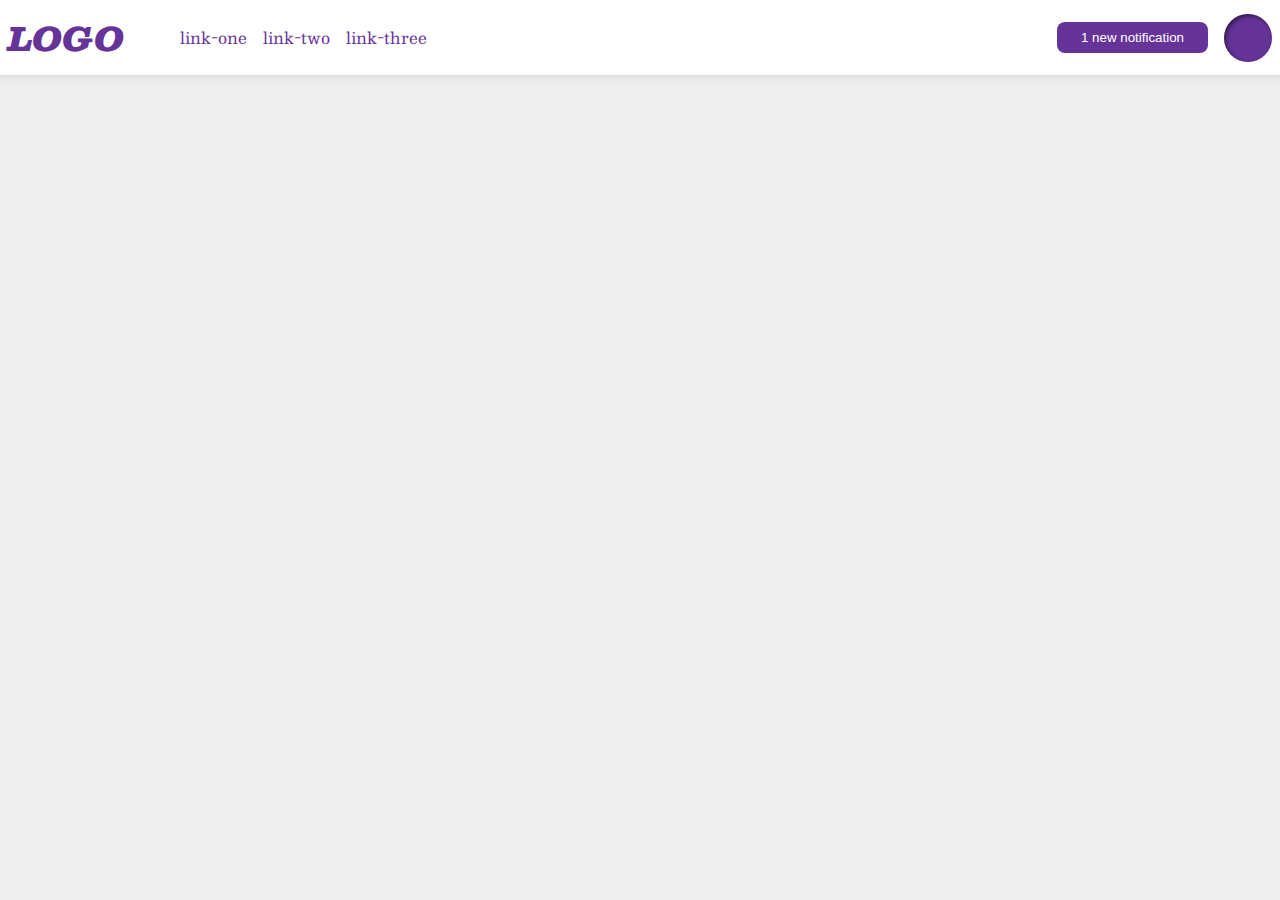
<file: flex/03-flex-header-2/index.html>
<!DOCTYPE html>
<html lang="en">
  <head>
    <meta charset="UTF-8">
    <meta http-equiv="X-UA-Compatible" content="IE=edge">
    <meta name="viewport" content="width=device-width, initial-scale=1.0">
    <title>Flex Header 2</title>
    <link rel="stylesheet" href="style.css">
  </head>
  <body>
    <div class="header">
      <div class="left-items">
        <div class="logo">
          LOGO
        </div>
        <ul class="links">
          <li><a href="https://google.com">link-one</a></li>
          <li><a href="https://google.com">link-two</a></li>
          <li><a href="https://google.com">link-three</a></li>
        </ul>
      </div>
      <div class="right-items">
        <button class="notifications">
          1 new notification
        </button>
        <div class="profile-image"></div>
      </div>
    </div>
  </body>
</html>
</file>
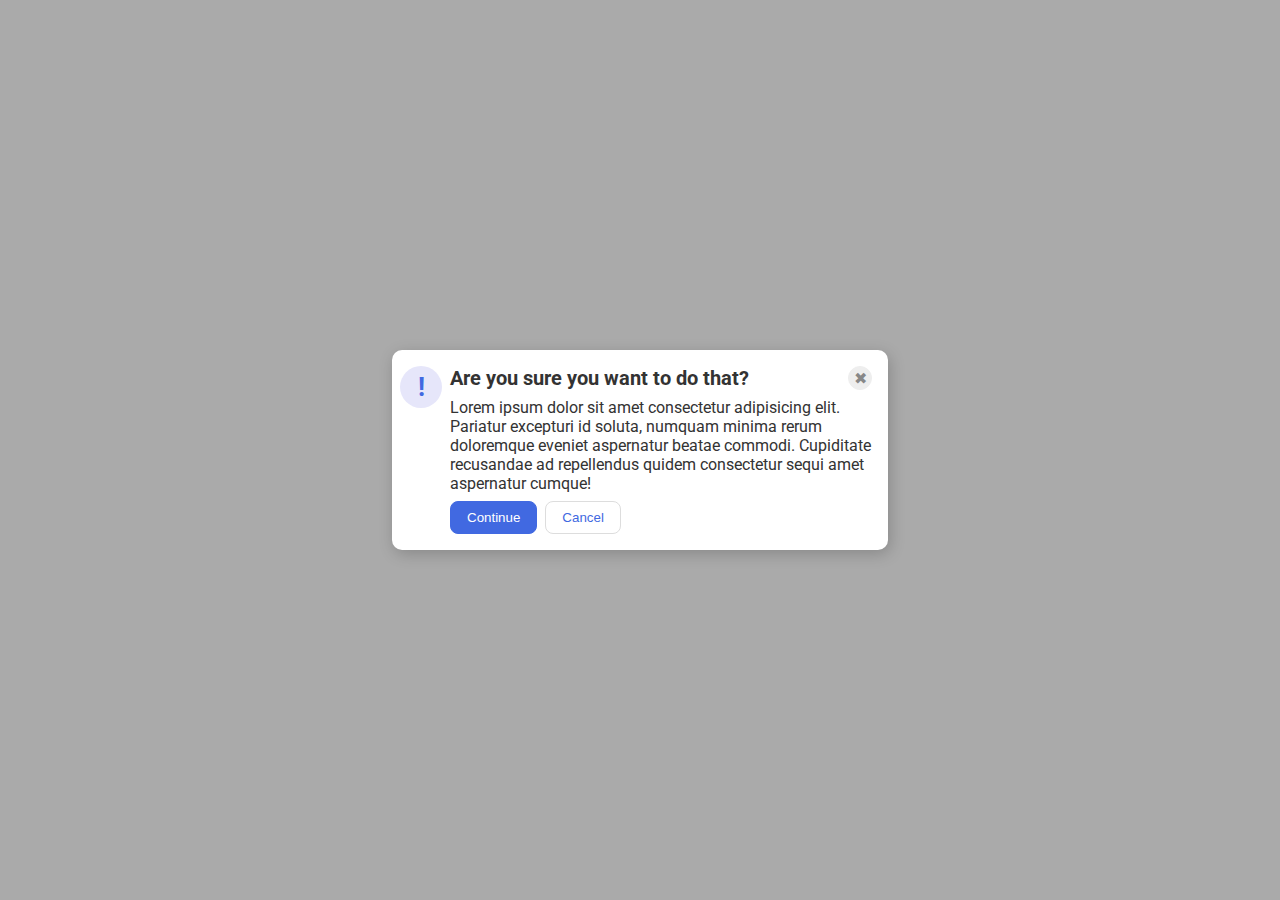
<file: flex/05-flex-modal/index.html>
<!DOCTYPE html>
<html lang="en">
  <head>
    <meta charset="UTF-8">
    <meta http-equiv="X-UA-Compatible" content="IE=edge">
    <meta name="viewport" content="width=device-width, initial-scale=1.0">
    <link rel="stylesheet" href="style.css">
    <title>Modal</title>
  </head>
  <body>
    <div class="modal">
      <div class="icon">!</div>
      <div class="container">
        <div class="header-butt">
      <div class="header">Are you sure you want to do that?</div>
      <button class="close-button">✖</button>
        </div>
      <div class="text">Lorem ipsum dolor sit amet consectetur adipisicing elit. Pariatur excepturi id soluta, numquam minima rerum doloremque eveniet aspernatur beatae commodi. Cupiditate recusandae ad repellendus quidem consectetur sequi amet aspernatur cumque!</div>
      <button class="continue">Continue</button>
      <button class="cancel">Cancel</button>
      </div>
    </div>
  </body>
</html>
</file>
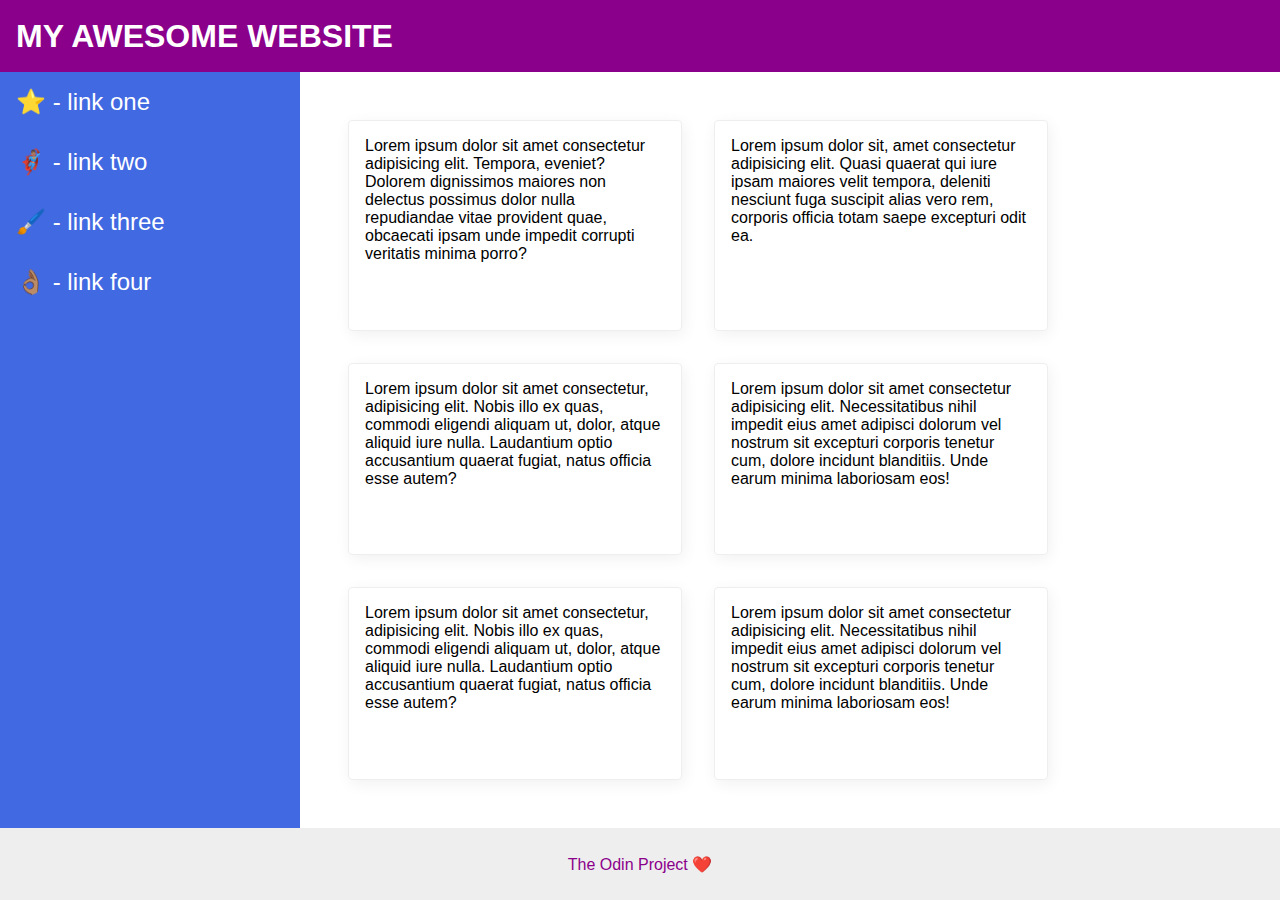
<file: flex/07-flex-layout-2/index.html>
<!DOCTYPE html>
<html lang="en">
  <head>
    <meta charset="UTF-8">
    <meta http-equiv="X-UA-Compatible" content="IE=edge">
    <meta name="viewport" content="width=device-width, initial-scale=1.0">
    <title>The Holy Grail</title>
    <link rel="stylesheet" href="style.css">
  </head>
  <body>
    <div class="header">
      MY AWESOME WEBSITE
    </div>
    
    <div class="center-items">
    <div class="sidebar">
      <ul>
        <li><a href="#">⭐ - link one</a></li>
        <li><a href="#">🦸🏽‍♂️ - link two</a></li>
        <li><a href="#">🖌️ - link three</a></li>
        <li><a href="#">👌🏽 - link four</a></li>
      </ul>
    </div>

    <div class="cards">
    <div class="card">Lorem ipsum dolor sit amet consectetur adipisicing elit. Tempora, eveniet? Dolorem dignissimos maiores non delectus possimus dolor nulla repudiandae vitae provident quae, obcaecati ipsam unde impedit corrupti veritatis minima porro?</div>
    <div class="card">Lorem ipsum dolor sit, amet consectetur adipisicing elit. Quasi quaerat qui iure ipsam maiores velit tempora, deleniti nesciunt fuga suscipit alias vero rem, corporis officia totam saepe excepturi odit ea.</div>
    <div class="card">Lorem ipsum dolor sit amet consectetur, adipisicing elit. Nobis illo ex quas, commodi eligendi aliquam ut, dolor, atque aliquid iure nulla. Laudantium optio accusantium quaerat fugiat, natus officia esse autem?</div>
    <div class="card">Lorem ipsum dolor sit amet consectetur adipisicing elit. Necessitatibus nihil impedit eius amet adipisci dolorum vel nostrum sit excepturi corporis tenetur cum, dolore incidunt blanditiis. Unde earum minima laboriosam eos!</div>
    <div class="card">Lorem ipsum dolor sit amet consectetur, adipisicing elit. Nobis illo ex quas, commodi eligendi aliquam ut, dolor, atque aliquid iure nulla. Laudantium optio accusantium quaerat fugiat, natus officia esse autem?</div>
    <div class="card">Lorem ipsum dolor sit amet consectetur adipisicing elit. Necessitatibus nihil impedit eius amet adipisci dolorum vel nostrum sit excepturi corporis tenetur cum, dolore incidunt blanditiis. Unde earum minima laboriosam eos!</div>
    </div>
  </div>
    <div class="footer">
      The Odin Project ❤️
    </div>
  </body>
</html>
</file>
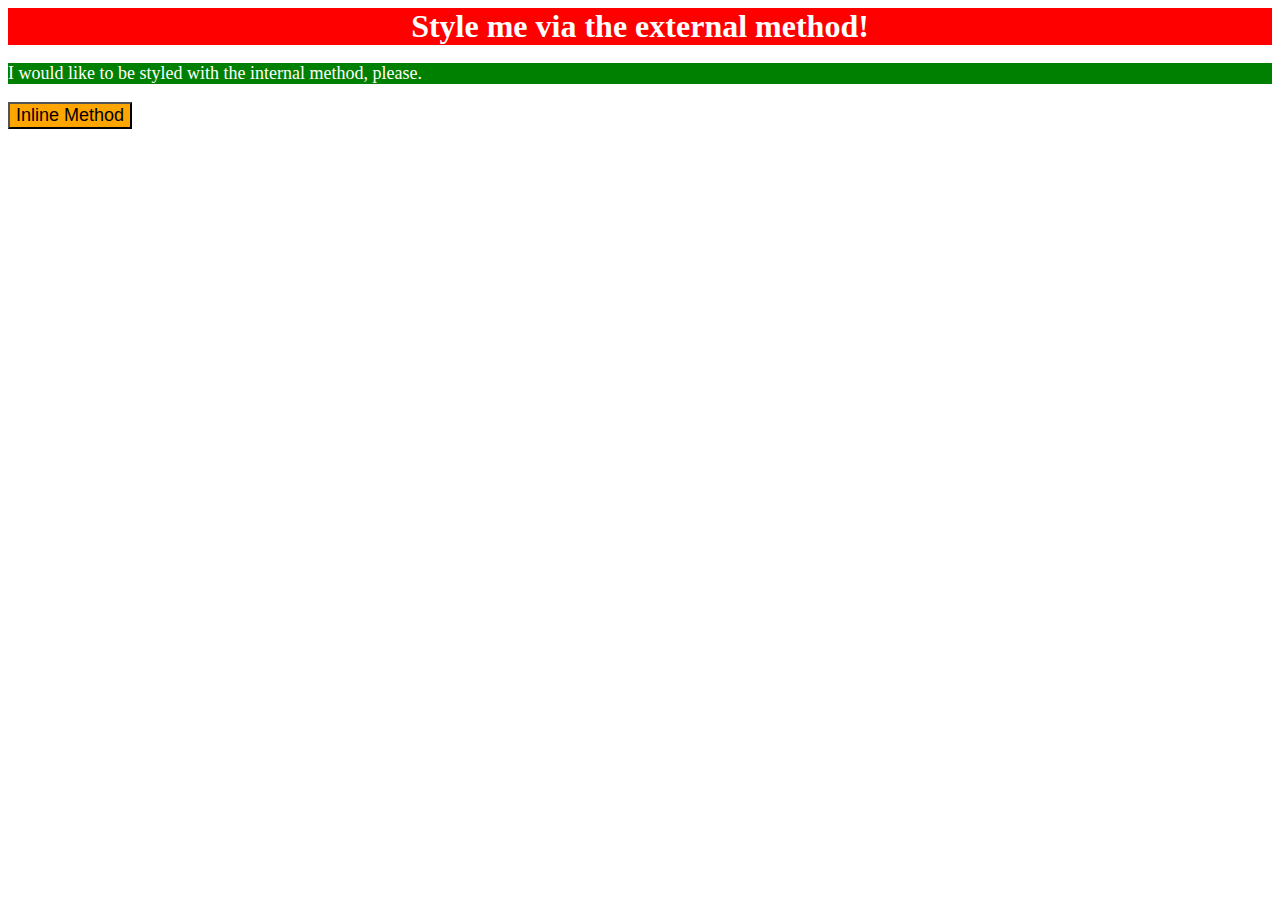
<file: foundations/01-css-methods/index.html>
<!DOCTYPE html>
<html lang="en">
  <head>
    <style>
      p { 
        color: white;
        background-color: green;
        font-size: 18px;
      }
    </style>
    <link rel="stylesheet" href="styles.css">
    <meta charset="UTF-8">
    <meta http-equiv="X-UA-Compatible" content="IE=edge">
    <meta name="viewport" content="width=device-width, initial-scale=1.0">
    <title>Methods for Adding CSS</title>
  </head>

  <body>
    <div>Style me via the external method!</div>
    <p>I would like to be styled with the internal method, please.</p>
    <button style="background-color: orange; font-size: 18px;">Inline Method</button>
  </body>

</html>
</file>
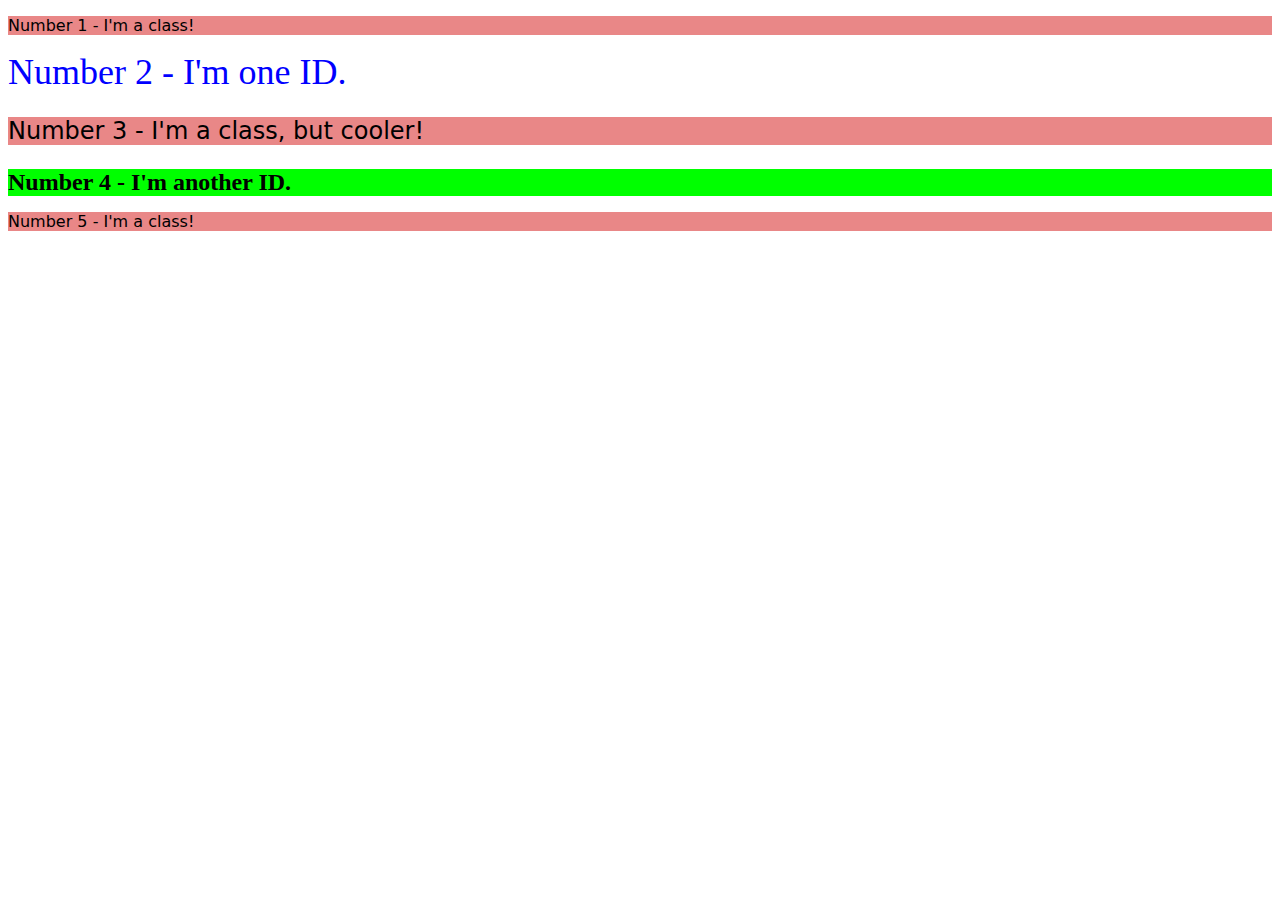
<file: foundations/02-class-id-selectors/index.html>
<!DOCTYPE html>
<html lang="en">
  <head>
    <meta charset="UTF-8">
    <meta http-equiv="X-UA-Compatible" content="IE=edge">
    <meta name="viewport" content="width=device-width, initial-scale=1.0">
    <title>Class and ID Selectors</title>
    <link rel="stylesheet" href="style.css">
  </head>

  <body>
    <p class="odd">Number 1 - I'm a class!</p>
    <div id="one">Number 2 - I'm one ID.</div>
    <p class="odd cooler-odd">Number 3 - I'm a class, but cooler!</p>
    <div id="two">Number 4 - I'm another ID.</div>
    <p class="odd">Number 5 - I'm a class!</p>
  </body>

</html>
</file>
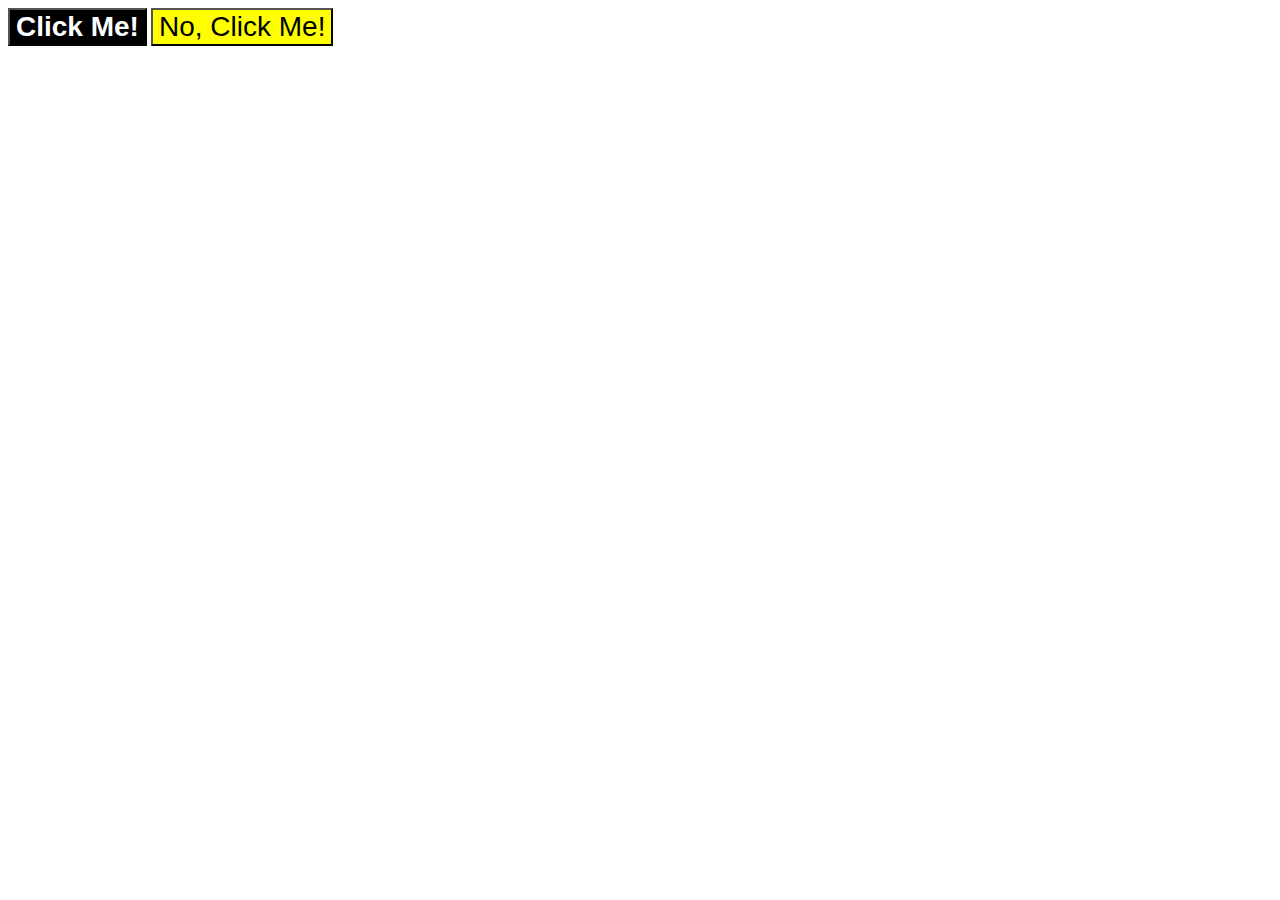
<file: foundations/03-grouping-selectors/index.html>
<!DOCTYPE html>
<html lang="en">
  <head>
    <meta charset="UTF-8">
    <meta http-equiv="X-UA-Compatible" content="IE=edge">
    <meta name="viewport" content="width=device-width, initial-scale=1.0">
    <title>Grouping Selectors</title>
    <link rel="stylesheet" href="style.css">
  </head>
  <body>
    <button class="blackbutton">Click Me!</button>
    <button class="yellowbutton">No, Click Me!</button>
  </body>
</html>
</file>
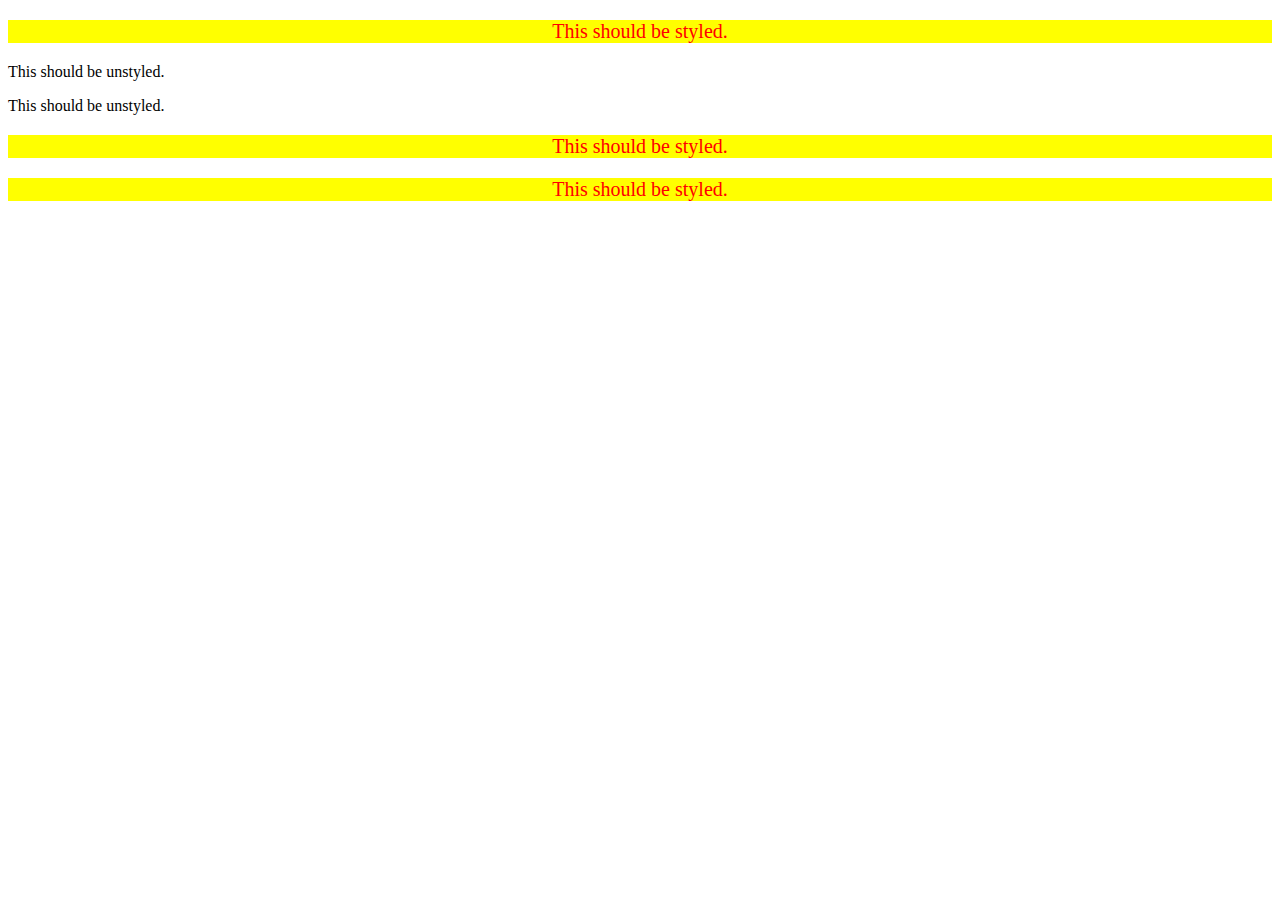
<file: foundations/05-descendant-combinator/index.html>
<!DOCTYPE html>
<html lang="en">
  
  <head>
    <meta charset="UTF-8">
    <meta http-equiv="X-UA-Compatible" content="IE=edge">
    <meta name="viewport" content="width=device-width, initial-scale=1.0">
    <title>Descendant Combinator</title>
    <link rel="stylesheet" href="style.css">
  </head>

  <body>
    <div class="container">
      <p class="text">This should be styled.</p>
    </div>
    <p class="text">This should be unstyled.</p>
    <p class="text">This should be unstyled.</p>
    <div class="container">
      <p class="text">This should be styled.</p>
      <p class="text">This should be styled.</p>
    </div>
  </body>

</html>
</file>
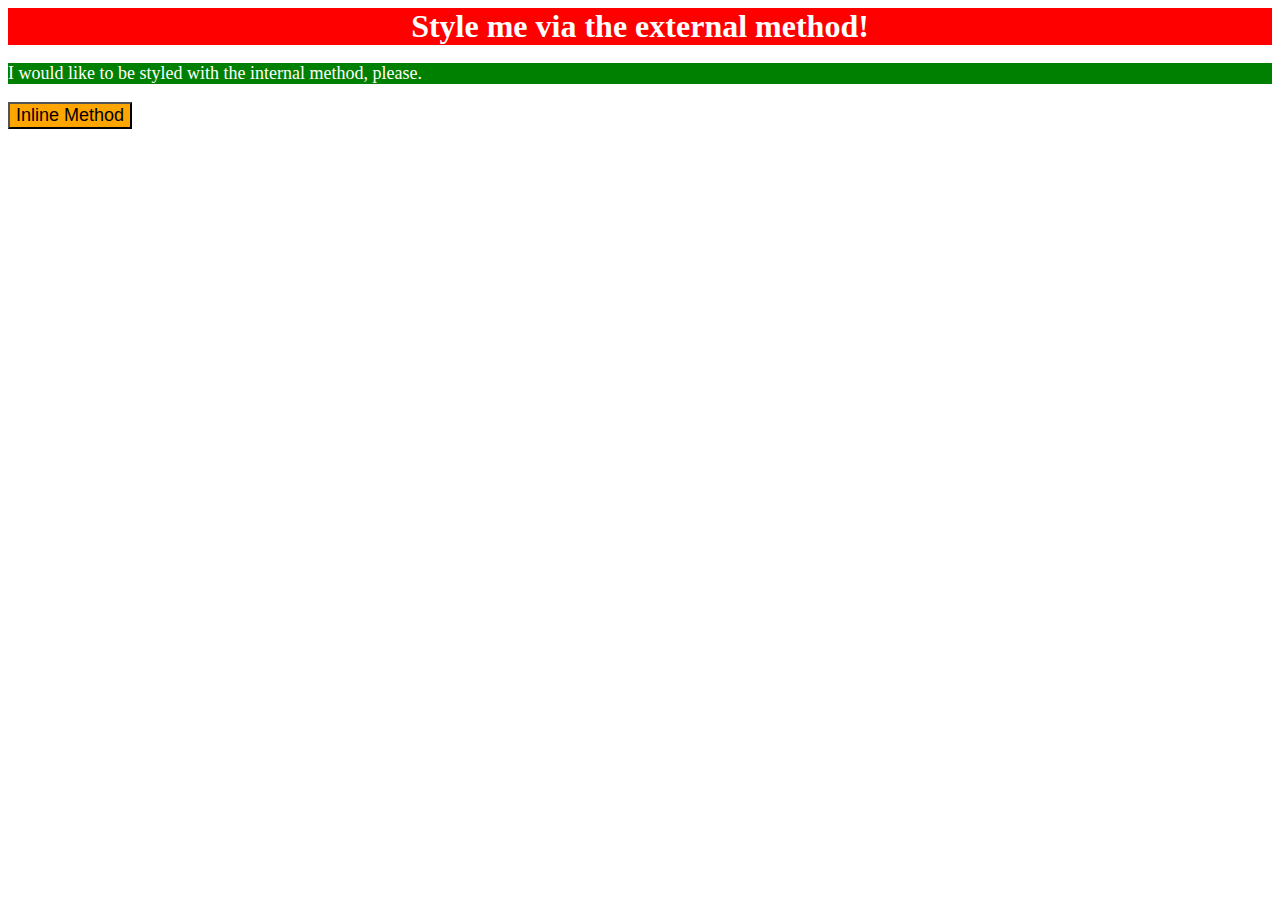
<file: foundations/intro-to-css/01-css-methods/index.html>
<!DOCTYPE html>
<html lang="en">
  <head>
    <meta charset="UTF-8">
    <meta http-equiv="X-UA-Compatible" content="IE=edge">
    <meta name="viewport" content="width=device-width, initial-scale=1.0">
    <title>Methods for Adding CSS</title>
    <style>
      p {
        background-color: green;
        color: white;
        font-size: 18px;
      }
    </style>
    <link rel="stylesheet" href="styles.css">
  </head>
  <body>
    <div>Style me via the external method!</div>
    <p>I would like to be styled with the internal method, please.</p>
    <button style="background-color: orange; font-size: 18px;">Inline Method</button>
  </body>
</html>
</file>
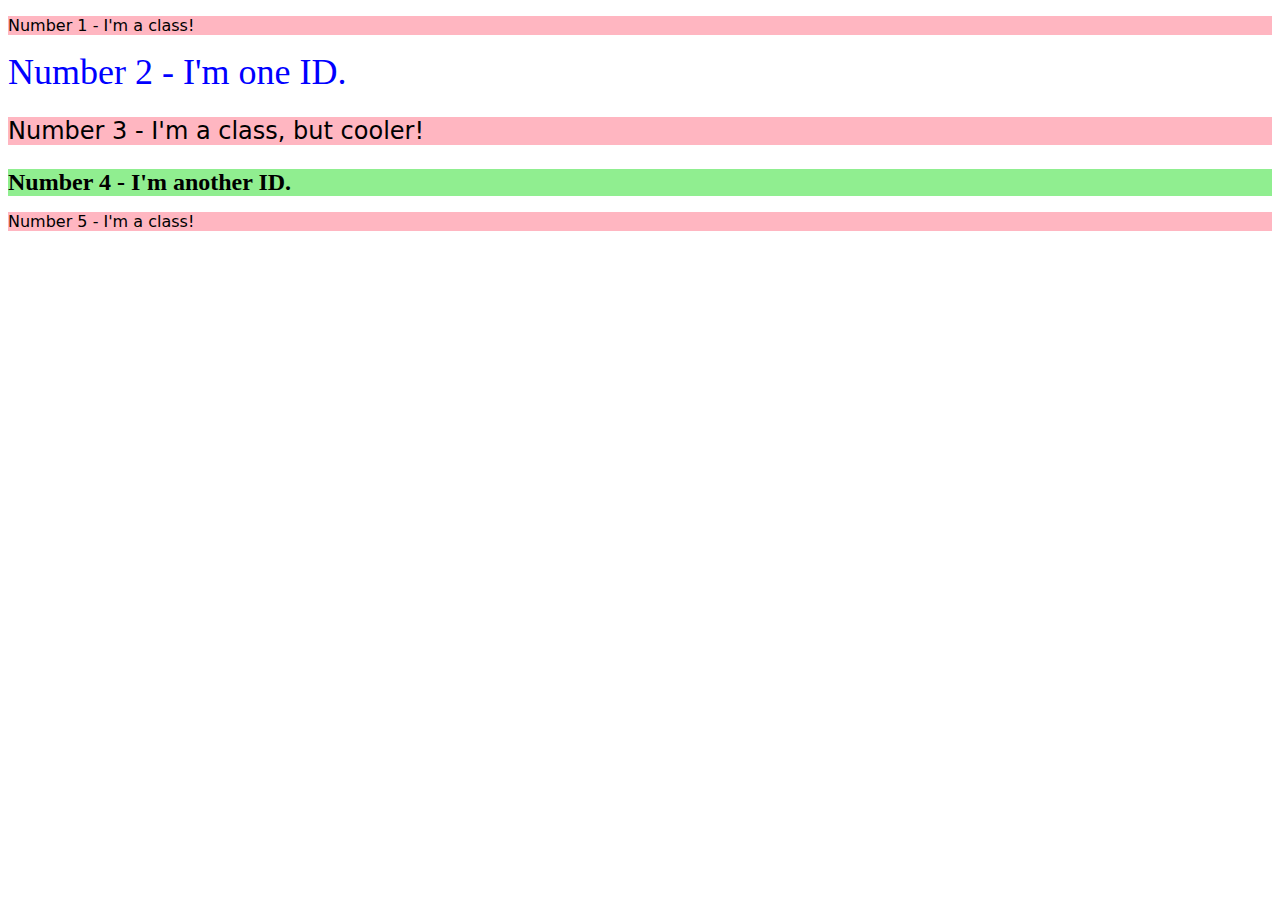
<file: foundations/intro-to-css/02-class-id-selectors/index.html>
<!DOCTYPE html>
<html lang="en">
  <head>
    <meta charset="UTF-8">
    <meta http-equiv="X-UA-Compatible" content="IE=edge">
    <meta name="viewport" content="width=device-width, initial-scale=1.0">
    <title>Class and ID Selectors</title>
    <link rel="stylesheet" href="style.css">
  </head>
  <body>
    <p>Number 1 - I'm a class!</p>
    <div id="two">Number 2 - I'm one ID.</div>
    <p id="three">Number 3 - I'm a class, but cooler!</p>
    <div id="four">Number 4 - I'm another ID.</div>
    <p>Number 5 - I'm a class!</p>
  </body>
</html>
</file>
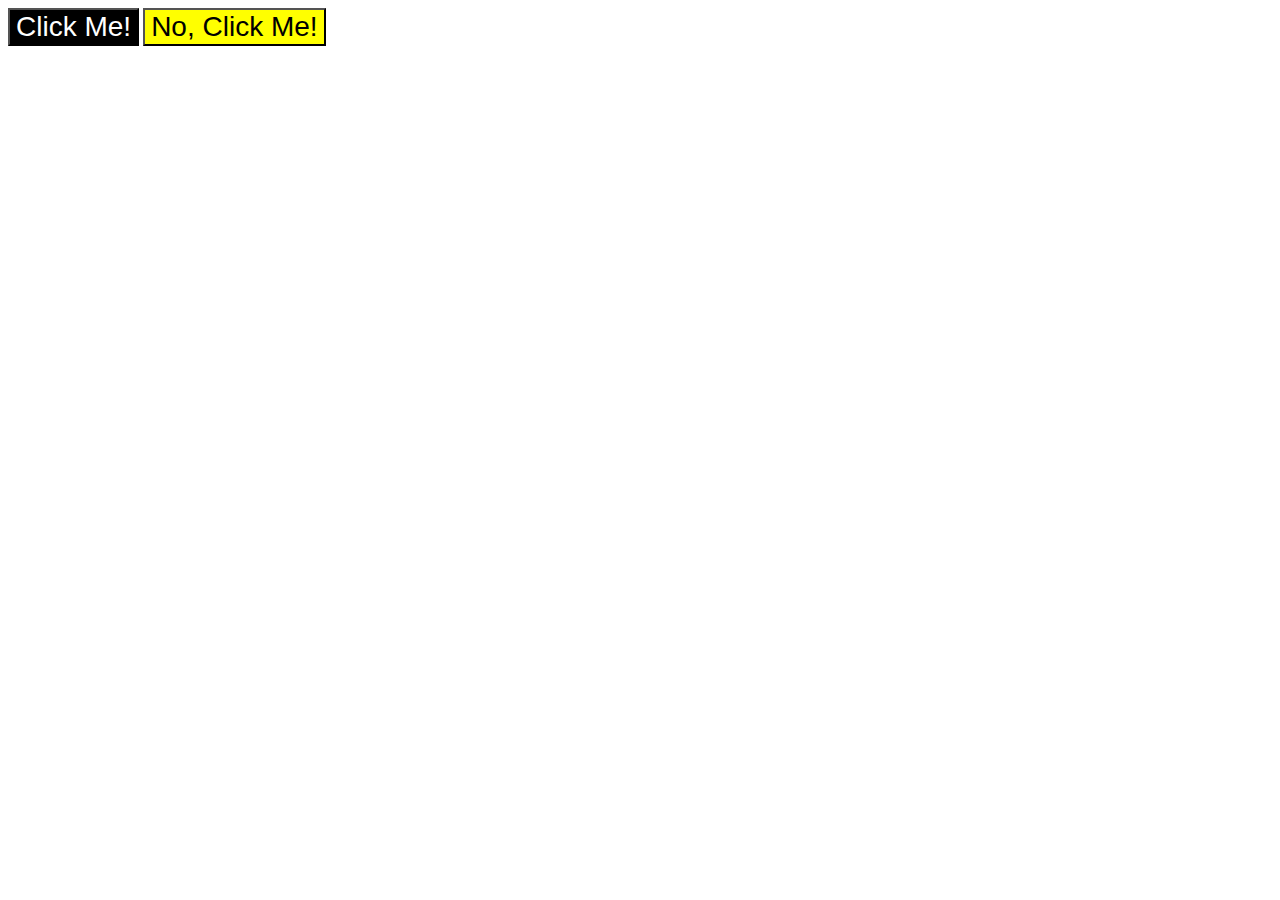
<file: foundations/intro-to-css/03-grouping-selectors/index.html>
<!DOCTYPE html>
<html lang="en">
  <head>
    <meta charset="UTF-8">
    <meta http-equiv="X-UA-Compatible" content="IE=edge">
    <meta name="viewport" content="width=device-width, initial-scale=1.0">
    <title>Grouping Selectors</title>
    <link rel="stylesheet" href="style.css">
  </head>
  <body>
    <button id="one">Click Me!</button>
    <button id="two">No, Click Me!</button>
  </body>
</html>
</file>
<file: flex/03-flex-header-2/style.css>
/* this is some magical font-importing.  
you'll learn about it later. */
@import url('https://fonts.googleapis.com/css2?family=Besley:ital,wght@0,400;1,900&display=swap');

body {
  margin: 0;
  background: #eee;
  font-family: Besley, serif;
}

.header {
  background: white;
  border-bottom: 1px solid #ddd;
  box-shadow: 0 0 8px rgba(0,0,0,.1);
  display: flex;
  justify-content: space-between;
  align-items: center;
  padding: 8px;
}

.profile-image {
  background: rebeccapurple;
  box-shadow: inset 2px 2px 4px rgba(0,0,0,.5);
  border-radius: 50%;
  width: 48px;
  height: 48px;
}

.logo {
  color: rebeccapurple;
  font-size: 32px;
  font-weight: 900;
  font-style: italic;
}

button {
  border: none;
  border-radius: 8px;
  background: rebeccapurple;
  color: white;
  padding: 8px 24px;
}

a {
  /* this removes the line under our links */
  text-decoration: none;
  color: rebeccapurple;
}

ul {
  list-style-type: none;
  display: flex;
  gap: 16px;
}

.left-items {
  display: flex;
  align-items: center;
  gap: 16px;
}

.right-items {
  display: flex;
  align-items: center;
  gap: 16px;
}
</file>
<file: flex/05-flex-modal/style.css>
@import url('https://fonts.googleapis.com/css2?family=Roboto:wght@400;700&display=swap');

html, body {
  height: 100%;
}

body {
  font-family: Roboto, sans-serif;
  margin: 0;
  background: #aaa;
  color: #333;
  /* I'll give you this one for free lol */
  display: flex;
  align-items: center;
  justify-content: center;
}

.modal {
  background: white;
  width: 480px;
  border-radius: 10px;
  box-shadow: 2px 4px 16px rgba(0,0,0,.2);
  display: flex;
  padding: 8px;
}

.container {
  display: flex;
  flex-wrap: wrap;
  padding: 8px;
  gap: 8px;
}

.header-butt {
  display: flex;
  justify-content: space-between;
  flex: auto;
}

.header {
  font-weight: bold;
  font-size: 20px;
}

.icon {
  color: royalblue;
  font-size: 26px;
  font-weight: 700;
  background: lavender;
  width: 42px;
  height: 42px;
  border-radius: 50%;
  display: flex;
  align-items: center;
  justify-content: center;
  flex: 1 0 auto;
  margin-top: 8px;
}

.close-button {
  background: #eee;
  border-radius: 50%;
  color: #888;
  font-weight: 400;
  font-size: 16px;
  height: 24px;
  width: 24px;
  display: flex;
  align-items: center;
  justify-content: center;
  border: 1px solid #eee;
  padding: 0;
}

button {
  cursor: pointer;
  padding: 8px 16px;
  border-radius: 8px;
}

button.continue {
  background: royalblue;
  border: 1px solid royalblue;
  color: white;
}

button.cancel {
  background: white;
  border: 1px solid #ddd;
  color: royalblue;
}
</file>
<file: flex/07-flex-layout-2/style.css>
body {
  font-family: -apple-system, BlinkMacSystemFont, 'Segoe UI', Roboto, Oxygen, Ubuntu, Cantarell, 'Open Sans', 'Helvetica Neue', sans-serif;
  margin: 0;
  min-height: 100vh;
  display: flex;
  flex-direction: column;
  justify-content: space-between;
}

ul {
  font-size: 24px;
  list-style-type: none;
  padding: 0px;
  margin: 0px;
}

li {
  padding: 16px;
}

a:link,
a:visited {
  text-decoration: none;
  color: white;
}

.header {
  height: 72px;
  background: darkmagenta;
  color: white;
  display: flex;
  font-size: 32px;
  font-weight: 900;
  align-items: center;
  padding-left: 16px;
}

.center-items {
  display: flex;
  flex: 1;
}

.footer {
  height: 72px;
  background: #eee;
  color: darkmagenta;
  display: flex;
  justify-content: center;
  align-items: center;
}

.sidebar {
  width: 300px;
  background: royalblue;
  box-sizing: border-box;
  flex-shrink: 0;
}

.cards {
  display: flex;
  padding: 48px;
  gap: 32px;
  flex-wrap: wrap;
}

.card {
  border: 1px solid #eee;
  box-shadow: 2px 4px 16px rgba(0,0,0,.06);
  border-radius: 4px;
  padding: 16px;
  width: 300px;
}
</file>
<file: foundations/01-css-methods/styles.css>
div {
    color: white;
    background-color: red;
    text-align: center;
    font-size: 32px;
    font-weight: bold;
}
</file>
<file: foundations/02-class-id-selectors/style.css>
.odd,
.cooler-odd {
    background-color: #e98787;
    font-family: Verdana, "Dejavu Sans", sans-serif
}

.cooler-odd {
    font-size: 24px;
}

#one {
    color: #0000ff;
    font-size: 36px;
}

#two {
    background-color: #00ff00;
    font-size: 24px;
    font-weight: bold;
}
</file>
<file: foundations/03-grouping-selectors/style.css>
.blackbutton,
.yellowbutton {
    font-size: 28px;
    font-family: Helvetica, "Times New Roman", sans-serif;
}

.blackbutton {
    background-color: black;
    color: white;
    font-weight: bold;
}

.yellowbutton {
    background-color: yellow;
}
</file>
<file: foundations/05-descendant-combinator/style.css>
.container .text {
    background-color: yellow;
    color: red;
    font-size: 20px;
    text-align: center;
}
</file>
<file: foundations/intro-to-css/01-css-methods/styles.css>
div {
    background-color: red;
    color: white;
    font-size: 32px;
    text-align: center;
    font-weight: bold;
}
</file>
<file: foundations/intro-to-css/02-class-id-selectors/style.css>
p {
    background-color: lightpink;
    font-family: Verdana, "DejaVu Sans", sans-serif
}

#two {
    color: blue;
    font-size: 36px;
}

#three{
    font-size: 24px;
}

#four{
    background-color: lightgreen;
    font-size: 24px;
    font-weight: bold;
}
</file>
<file: foundations/intro-to-css/03-grouping-selectors/style.css>
button {
    font-size: 28px;
    font-family: Helvetica, "Times New Roman", sans-serif;
}

#one
{
    background-color: black;
    color: white;
}

#two
{
    background-color: yellow;
}
</file>
